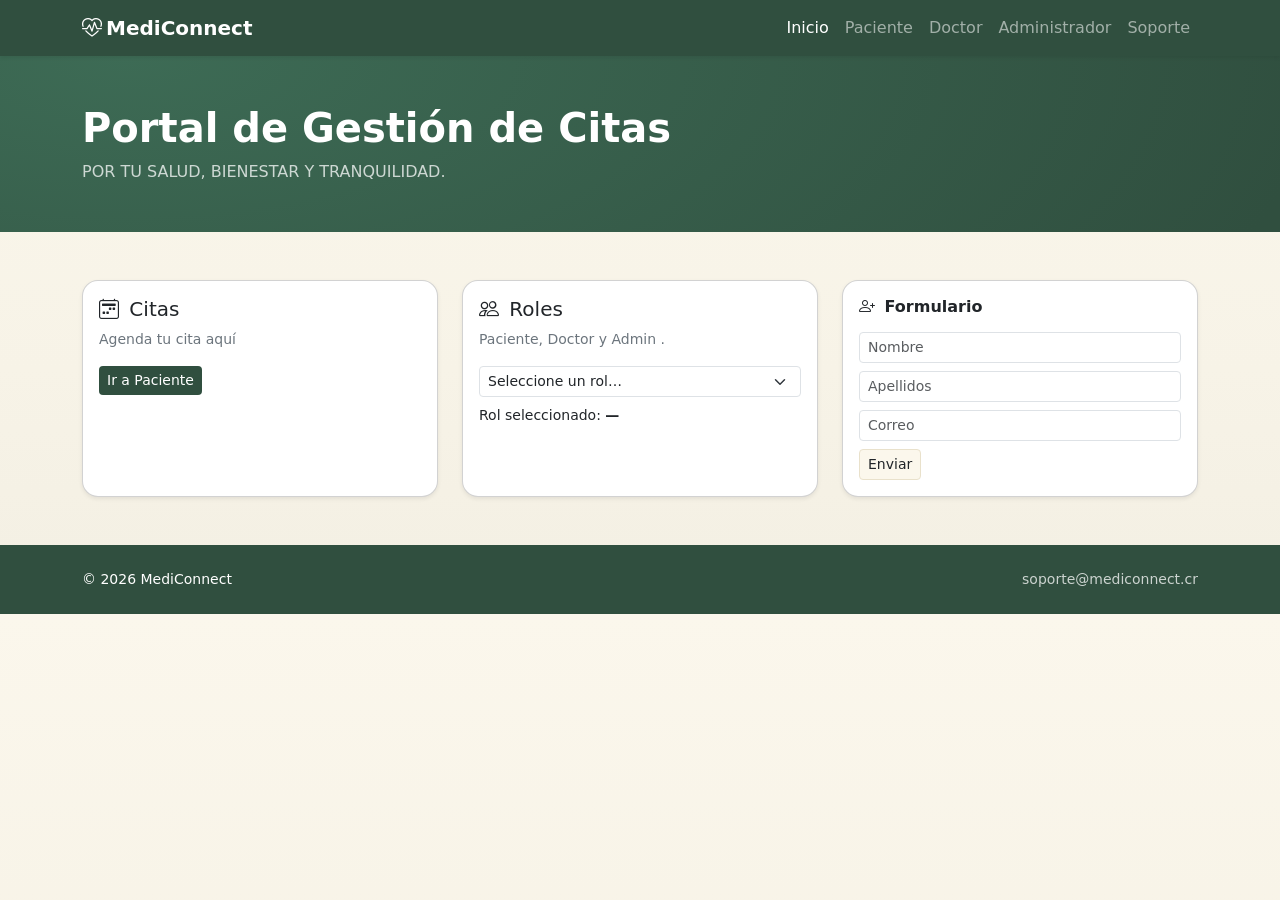
<file: proyecto Ambiente Web/Ambiente web/index.html>
<!doctype html>
<html lang="es">
<head>
  <meta charset="utf-8"/>
  <meta name="viewport" content="width=device-width,initial-scale=1"/>
  <title>MediConnect</title>
  <link href="https://cdn.jsdelivr.net/npm/bootstrap@5.3.3/dist/css/bootstrap.min.css" rel="stylesheet">
  <link href="https://cdn.jsdelivr.net/npm/bootstrap-icons@1.11.3/font/bootstrap-icons.css" rel="stylesheet">
  <link href="assets/css/style.css" rel="stylesheet">
</head>
<body class="bg-moss">

  <nav class="navbar navbar-expand-lg navbar-dark bg-moss-deep shadow-sm">
    <div class="container">
      <a class="navbar-brand fw-bold" href="#"><i class="bi bi-heart-pulse me-1"></i>MediConnect</a>
      <button class="navbar-toggler" type="button" data-bs-toggle="collapse" data-bs-target="#nav">
        <span class="navbar-toggler-icon"></span>
      </button>
      <div id="nav" class="collapse navbar-collapse">
        <ul class="navbar-nav ms-auto">
          <li class="nav-item"><a class="nav-link active" href="#" data-section="home">Inicio</a></li>
          <li class="nav-item"><a class="nav-link" href="#" data-section="paciente">Paciente</a></li>
          <li class="nav-item"><a class="nav-link" href="#" data-section="doctor">Doctor</a></li>
          <li class="nav-item"><a class="nav-link" href="#" data-section="admin">Administrador</a></li>
          <li class="nav-item"><a class="nav-link" href="#" data-section="soporte">Soporte</a></li>
        </ul>
      </div>
    </div>
  </nav>

  <header class="hero-gradient text-white py-5">
    <div class="container">
      <h1 class="display-6 fw-bold mb-2">Portal de Gestión de Citas </h1>
      <p class="mb-0 opacity-75">POR TU SALUD, BIENESTAR Y TRANQUILIDAD.</p>
    </div>
  </header>

  <main class="py-5">
    <div class="container">

      <section id="home" class="mc-section">
        <div class="row g-4">
          <div class="col-md-4">
            <div class="card h-100 shadow-sm">
              <div class="card-body">
                <h5 class="card-title"><i class="bi bi-calendar2-week me-1"></i> Citas</h5>
                <p class="text-secondary small">Agenda tu cita aquí</p>
                <button id="btnCargar" class="btn btn-moss btn-sm" data-section="paciente">Ir a Paciente</button>
              </div>
            </div>
          </div>

        
          <div class="col-md-4">
            <div class="card h-100 shadow-sm">
              <div class="card-body">
                <h5 class="card-title"><i class="bi bi-people me-1"></i> Roles</h5>
                <p class="text-secondary small">Paciente, Doctor y Admin .</p>
                <select id="select-rol" class="form-select form-select-sm">
                  <option value="">Seleccione un rol…</option>
                  <option value="Paciente">Paciente</option>
                  <option value="Doctor">Doctor</option>
                  <option value="Administrador">Administrador</option>
                </select>
                <div class="small mt-2">
                  Rol seleccionado: <span id="texto-rol" class="fw-semibold">—</span>
                </div>
              </div>
            </div>
          </div>

          <div class="col-md-4">
            <form id="formulario" class="card shadow-sm">
              <div class="card-body">
                <h6 class="fw-semibold mb-3"><i class="bi bi-person-plus me-1"></i> Formulario </h6>
                <div class="mb-2"><input name="nombre" class="form-control form-control-sm" placeholder="Nombre"></div>
                <div class="mb-2"><input name="apellidos" class="form-control form-control-sm" placeholder="Apellidos"></div>
                <div class="mb-2"><input name="correo" type="email" class="form-control form-control-sm" placeholder="Correo"></div>
                <button class="btn btn-cream btn-sm" type="submit">Enviar</button>
              </div>
            </form>
          </div>
        </div>
      </section>

    
      <section id="paciente" class="mc-section d-none">
        <div class="row g-4">
          <div class="col-lg-5">
            <div class="card shadow-sm">
              <div class="card-header bg-cream fw-semibold"><i class="bi bi-plus-circle me-1"></i> Solicitar cita</div>
              <div class="card-body">
                <form id="formCita">
                  <div class="mb-2"><input id="pacienteNombre" class="form-control" placeholder="Paciente"></div>
                  <div class="mb-2">
                    <select id="doctorSelect" class="form-select">
                      <option value="">Seleccione doctor…</option>
                      <option>Dr. Carlos Rojas — Medicina General</option>
                      <option>Dra. Laura Méndez — Pediatría</option>
                      <option>Dr. Andrés Salas — Dermatología</option>
                    </select>
                  </div>
                  <div class="row">
                    <div class="col-6 mb-2"><input id="fechaSelect" type="date" class="form-control"></div>
                    <div class="col-6 mb-2"><input id="horaSelect" type="time" class="form-control"></div>
                  </div>
                  <div class="mb-3"><textarea id="motivoTxt" class="form-control" rows="2" placeholder="Motivo"></textarea></div>
                  <button id="btnAgregarCita" class="btn btn-moss w-100" type="submit">Guardar</button>
                </form>
              </div>
            </div>
          </div>
          <div class="col-lg-7">
            <div class="card shadow-sm">
              <div class="card-header bg-cream fw-semibold"><i class="bi bi-clock-history me-1"></i> Historial de citas</div>
              <div class="card-body">
                <div class="table-responsive">
                  <table class="table align-middle">
                    <thead>
                      <tr>
                        <th></th><th>Paciente</th><th>Doctor</th><th>Fecha</th><th>Hora</th><th>Motivo</th><th class="text-end">Acciones</th>
                      </tr>
                    </thead>
                    <tbody id="tbody-citas"></tbody>
                  </table>
                </div>
                <small class="text-secondary">Usa los botones para simular Confirmar / Eliminar.</small>
              </div>
            </div>
          </div>
        </div>
      </section>

      
      <section id="doctor" class="mc-section d-none">
        <div class="card shadow-sm">
          <div class="card-header bg-cream fw-semibold"><i class="bi bi-journal-medical me-1"></i> Agenda del doctor</div>
          <div class="card-body">
            <div class="row g-3 mb-3">
              <div class="col-md-4">
                <select id="filtroDoctor" class="form-select">
                  <option value="">Todos</option>
                  <option>Dr. Carlos Rojas — Medicina General</option>
                  <option>Dra. Laura Méndez — Pediatría</option>
                  <option>Dr. Andrés Salas — Dermatología</option>
                </select>
              </div>
              <div class="col-md-4"><input id="filtroFecha" type="date" class="form-control"></div>
              <div class="col-md-4 d-grid"><button id="btnFiltrar" class="btn btn-moss">Aplicar filtros</button></div>
            </div>
            <div class="table-responsive">
              <table class="table align-middle">
                <thead><tr><th>Paciente</th><th>Especialista</th><th>Fecha</th><th>Hora</th><th>Motivo</th><th class="text-end">Estado</th></tr></thead>
                <tbody id="tbody-agenda"></tbody>
              </table>
            </div>
          </div>
        </div>
      </section>

     
      <section id="admin" class="mc-section d-none">
        <div class="row g-4">
          <div class="col-lg-5">
            <div class="card shadow-sm">
              <div class="card-header bg-cream fw-semibold"><i class="bi bi-person-plus me-1"></i> Registrar usuario</div>
              <div class="card-body">
                <form id="formUsuario">
                  <div class="mb-2"><input id="usuarioNombre" class="form-control" placeholder="Nombre"></div>
                  <div class="mb-2"><input id="usuarioCorreo" type="email" class="form-control" placeholder="Correo"></div>
                  <div class="mb-3">
                    <select id="usuarioRol" class="form-select">
                      <option value="">Rol…</option>
                      <option>Paciente</option>
                      <option>Doctor</option>
                      <option>Administrador</option>
                    </select>
                  </div>
                  <button id="btnAgregarUsuario" class="btn btn-moss w-100" type="submit">Guardar</button>
                </form>
              </div>
            </div>
          </div>
          <div class="col-lg-7">
            <div class="card shadow-sm h-100">
              <div class="card-header bg-cream fw-semibold"><i class="bi bi-people me-1"></i> Usuarios</div>
              <div class="card-body">
                <div class="table-responsive">
                  <table class="table align-middle">
                    <thead><tr><th></th><th>Nombre</th><th>Correo</th><th>Rol</th><th class="text-end">Acción</th></tr></thead>
                    <tbody id="tbody-usuarios"></tbody>
                  </table>
                </div>
              </div>
            </div>
          </div>
        </div>
      </section>

      
      <section id="soporte" class="mc-section d-none">
        <div class="card shadow-sm">
          <div class="card-header bg-cream fw-semibold"><i class="bi bi-life-preserver me-1"></i> Soporte</div>
          <div class="card-body">
            <p class="mb-1"><i class="bi bi-telephone me-1"></i> <strong>+506 2222-0000</strong></p>
            <p class="mb-4"><i class="bi bi-envelope me-1"></i> <strong>soporte@mediconnect.cr</strong></p>
            <form id="formSoporte" class="row g-2">
              <div class="col-md-4"><input id="sopNombre" class="form-control" placeholder="Nombre"></div>
              <div class="col-md-4"><input id="sopCorreo" class="form-control" type="email" placeholder="Correo"></div>
              <div class="col-md-4"><button class="btn btn-moss w-100" type="submit">Enviar</button></div>
            </form>
          </div>
        </div>
      </section>

    </div>
  </main>

  <footer class="py-4 bg-moss-deep text-white">
    <div class="container small d-flex justify-content-between">
      <span>© <span id="anio"></span> MediConnect</span>
      <span class="opacity-75"> soporte@mediconnect.cr</span>
    </div>
  </footer>

  <script src="https://cdn.jsdelivr.net/npm/bootstrap@5.3.3/dist/js/bootstrap.bundle.min.js"></script>
  <script src="assets/js/main.js"></script>
</body>
</html>
</file>
<file: proyecto Ambiente Web/Ambiente web/assets/css/style.css>
:root{
  --moss:#304f3f; --moss-2:#3d6b55;
  --cream:#fbf7ec; --ink:#1f2a26;
}
html,body{color:var(--ink)}
.bg-moss{background:linear-gradient(180deg,#fbf7ec,#f7f3e7 60%,#f3efe3)}
.bg-moss-deep{background-color:var(--moss)}
.bg-cream{background-color:var(--cream)}
.hero-gradient{background:radial-gradient(1200px 500px at 10% 0%, var(--moss-2), var(--moss))}
.card{border-radius:1rem}
.card .card-header{border-top-left-radius:1rem;border-top-right-radius:1rem}
.table thead th{background:#f7f3e7;border-bottom:2px solid #eee3c8}
.btn-moss{background:var(--moss);color:#fff;border:0}
.btn-moss:hover{background:#244033;color:#fff}
.btn-cream{background:var(--cream);border:1px solid #e9e1cb}
.mc-section{animation:fade .2s ease}
@keyframes fade{from{opacity:.6;transform:translateY(6px)}to{opacity:1;transform:none}}
</file>
